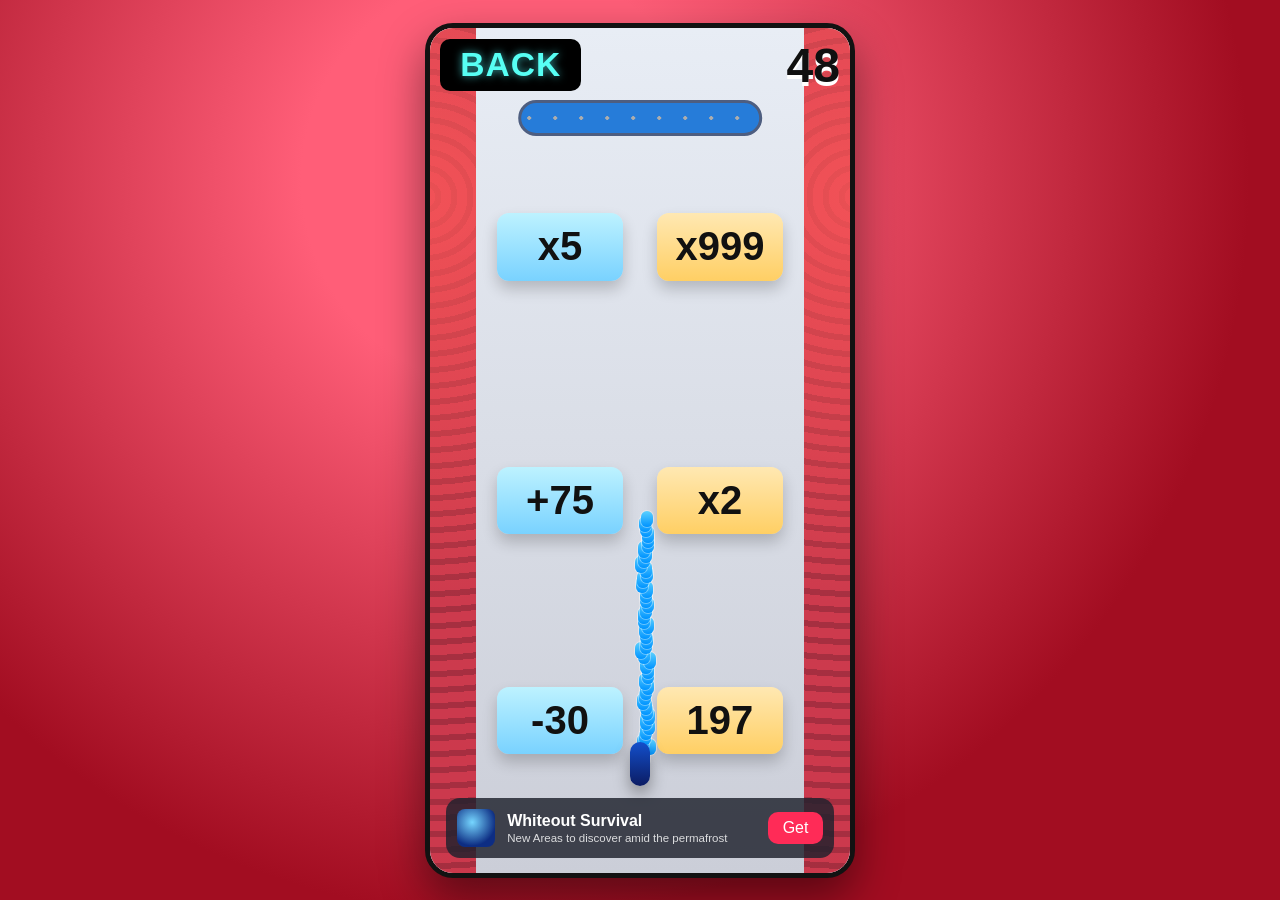
<file: phone-game/index.html>
<!DOCTYPE html>
<html lang="en">
  <head>
    <meta charset="UTF-8" />
    <meta name="viewport" content="width=device-width, initial-scale=1.0" />
    <title>Phone Crowd Runner</title>
    <link rel="stylesheet" href="styles.css" />
  </head>
  <body>
    <main class="phone-shell">
      <header class="hud-top">
        <button class="back">BACK</button>
        <div class="score" id="crowdCount">48</div>
      </header>

      <section class="track" id="track">
        <div class="roller"></div>

        <div class="gate-row" data-y="22">
          <button class="gate gate-blue" data-effect="multiply" data-value="5">x5</button>
          <button class="gate gate-gold" data-effect="bonus" data-value="999">x999</button>
        </div>

        <div class="gate-row" data-y="52">
          <button class="gate gate-blue" data-effect="add" data-value="75">+75</button>
          <button class="gate gate-gold" data-effect="multiply" data-value="2">x2</button>
        </div>

        <div class="gate-row" data-y="78">
          <button class="gate gate-blue" data-effect="subtract" data-value="30">-30</button>
          <button class="gate gate-gold" data-effect="add" data-value="197">197</button>
        </div>

        <div id="swarm" aria-hidden="true"></div>
        <div class="player" id="player"></div>
      </section>

      <footer class="ad-card">
        <div class="ad-icon"></div>
        <div>
          <strong>Whiteout Survival</strong>
          <p>New Areas to discover amid the permafrost</p>
        </div>
        <button class="install">Get</button>
      </footer>
    </main>

    <script src="app.js"></script>
  </body>
</html>
</file>
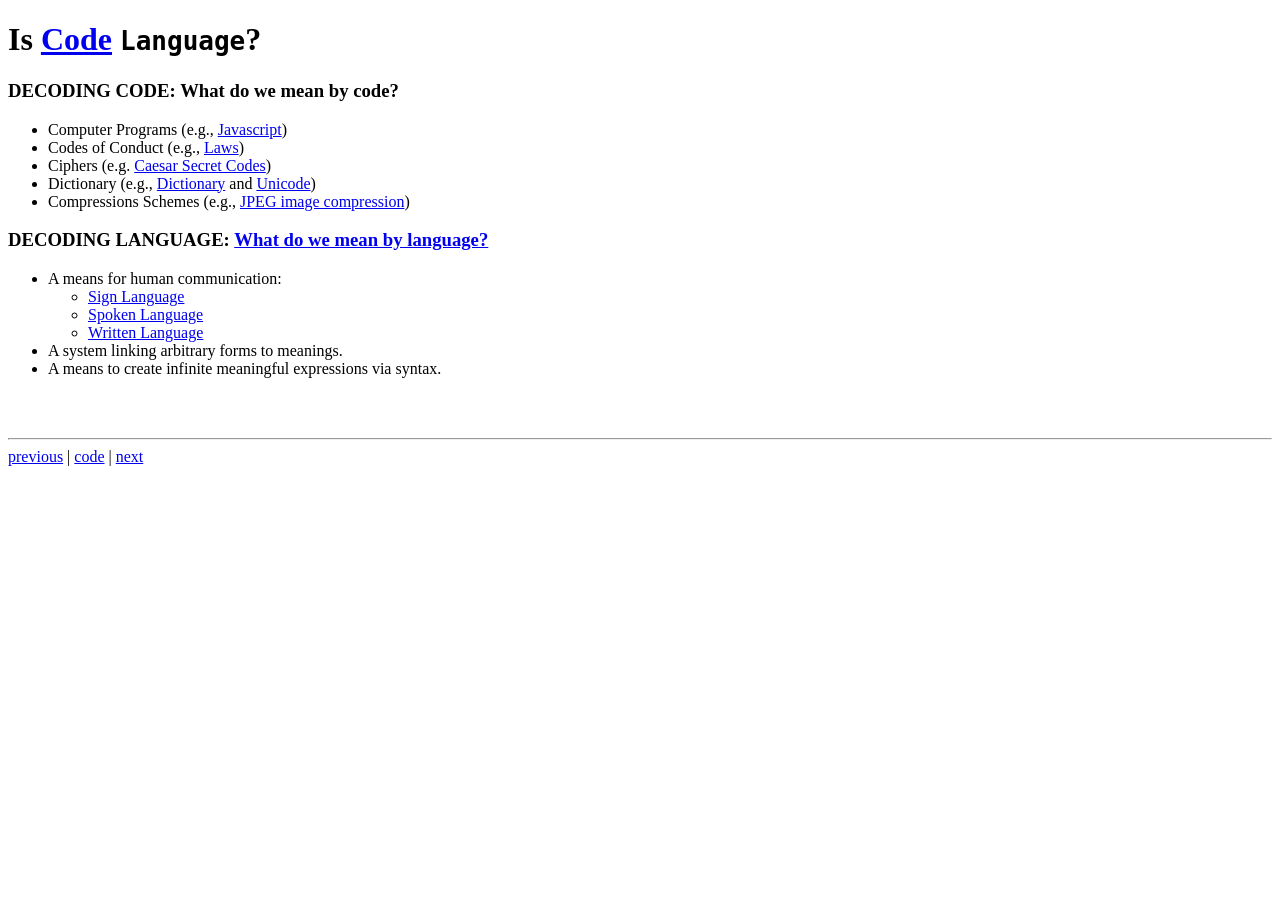
<file: workshop1/w2.html>
<!DOCTYPE html>

<!-- Bard College Language and Thinking 
     https://github.com/bardcollege/bardcollege.github.io

     Find another example of code or explanation of language and add it to the list.
     https://developer.mozilla.org/en-US/Learn/HTML/Introduction_to_HTML/Document_and_website_structure

-->

<html>

  <head>
    <title>Bard College Language and Thinking</title>
  </head>

  <body>

    <h1>Is <a href = "view-source:http://bardcollege.github.io/workshop1/w2.html">Code</a> <code>Language</code>?</h1>

    <h3>DECODING CODE: What do we mean by code?</h3>

    <ul>
      <li>Computer Programs (e.g., <a href = "https://developer.mozilla.org/en-US/Learn/Getting_started_with_the_web/JavaScript_basics">Javascript</a>)</li>
      <li>Codes of Conduct (e.g., <a href = "https://epic.org/privacy/terrorism/hr3162.html">Laws</a>)</li>
      <li>Ciphers (e.g. <a href = "http://www.simonsingh.net/The_Black_Chamber/caesar.html">Caesar Secret Codes</a>)</li>
      <li>Dictionary (e.g., <a href = "https://en.wikipedia.org/wiki/Dictionary">Dictionary</a> and <a href = "http://unicode.org/charts/">Unicode</a>)</li>
      <li>Compressions Schemes (e.g., <a href = "http://www.ams.org/samplings/feature-column/fcarc-image-compression">JPEG image compression</a>)</li>
    </ul>
        
    <h3>DECODING LANGUAGE: <a href="https://www.uio.no/studier/emner/hf/ikos/EXFAC03-AAS/h05/larestoff/linguistics/Chapter%201.(H05).pdf">What do we mean by language?</a></h3>

    <ul>
      <li>A means for human communication:
        <ul>
          <li><a href="https://www.nidcd.nih.gov/health/american-sign-language">Sign Language</a></li>
          <li><a href="https://en.wikipedia.org/wiki/Spoken_language">Spoken Language</a> </li>
          <li><a href ="http://mediengeschichte.dnb.de/DBSMZBN/Web/EN/Navigation/SoundsSymbolsScript/sounds_symbols_script_doorpage.html">Written Language</a></li>
        </ul>
      </li>
      <li>A system linking arbitrary forms to meanings.</li>
      <li>A means to create infinite meaningful expressions via syntax.</li>
    </ul>

    <br><br><hr>
    
    <a href = "w1.html">previous</a> |
    <a href = "view-source:http://bardcollege.github.io/workshop1/w2.html">code</a> |
    <a href = "w3.html">next</a>  
    
  </body>
  
</html>
</file>
<file: phone-game/styles.css>
:root {
  color-scheme: dark;
  --phone-width: min(92vw, 430px);
  --track-blue: #28a7ff;
  --track-gold: #ffd36b;
}

* {
  box-sizing: border-box;
}

body {
  margin: 0;
  font-family: "Trebuchet MS", "Segoe UI", sans-serif;
  min-height: 100vh;
  display: grid;
  place-items: center;
  background: radial-gradient(circle at 40% 20%, #ff5e78 0 20%, #a20d21 70%);
}

.phone-shell {
  width: var(--phone-width);
  height: min(95vh, 860px);
  border-radius: 28px;
  overflow: hidden;
  border: 5px solid #121212;
  box-shadow: 0 20px 45px rgba(0, 0, 0, 0.45);
  background: #ececf1;
  position: relative;
}

.hud-top {
  position: absolute;
  inset: 10px 10px auto;
  z-index: 4;
  display: flex;
  justify-content: space-between;
  align-items: center;
}

.back {
  border: 0;
  background: #000;
  color: #57fff4;
  font-size: clamp(1.2rem, 4vw, 2.1rem);
  font-weight: 900;
  letter-spacing: 1px;
  border-radius: 10px;
  padding: 0.2em 0.6em;
  text-shadow: 0 0 8px rgba(80, 246, 248, 0.7);
}

.score {
  font-size: clamp(1.7rem, 6vw, 3rem);
  color: #101010;
  font-weight: 900;
  text-shadow: 0 4px 0 #fff;
}

.track {
  position: absolute;
  inset: 0;
  padding: 3.8rem 1rem 6.6rem;
  background: linear-gradient(#e8edf5 0%, #cbced8 100%);
}

.track::before,
.track::after {
  content: "";
  position: absolute;
  top: 0;
  bottom: 0;
  width: 24%;
  background:
    radial-gradient(circle at 50% 20%, rgba(255, 62, 62, 0.8), transparent 60%),
    repeating-radial-gradient(circle at 50% 20%, #cc1f34 0 10px, #9f1225 10px 16px);
  opacity: 0.85;
}

.track::before {
  left: -13%;
}

.track::after {
  right: -13%;
}

.roller {
  position: absolute;
  top: 4.5rem;
  left: 50%;
  transform: translateX(-50%);
  width: 58%;
  height: 2.3rem;
  border-radius: 30px;
  background:
    radial-gradient(circle at 8px 50%, #adadad 0 2px, #267cd9 2px 100%),
    #267cd9;
  background-size: 26px 100%;
  border: 3px solid #4e5e80;
  z-index: 2;
}

.gate-row {
  position: absolute;
  left: 16%;
  width: 68%;
  display: flex;
  justify-content: space-between;
  top: calc(var(--y) * 1%);
}

.gate-row[data-y] {
  --y: attr(data-y number);
}

.gate {
  border: 0;
  font-size: clamp(1.6rem, 4vw, 2.5rem);
  font-weight: 900;
  color: #111;
  border-radius: 12px;
  min-width: 44%;
  min-height: 4.2rem;
  box-shadow: 0 8px 15px rgba(0, 0, 0, 0.2);
}

.gate-blue {
  background: linear-gradient(#bdf2ff, #79d2ff);
}

.gate-gold {
  background: linear-gradient(#ffe8b2, #ffcf64);
}

#swarm {
  position: absolute;
  inset: 0;
  pointer-events: none;
}

.runner {
  position: absolute;
  width: 12px;
  aspect-ratio: 1 / 1.4;
  border-radius: 6px;
  background: linear-gradient(#5cd1ff, #0093ff);
  box-shadow: 0 0 0 1px rgba(255, 255, 255, 0.35);
}

.player {
  position: absolute;
  bottom: 5.4rem;
  left: 50%;
  translate: -50% 0;
  width: 20px;
  height: 44px;
  border-radius: 12px;
  background: linear-gradient(#134fcb, #0c1c63);
  box-shadow: 0 8px 16px rgba(0, 0, 0, 0.35);
}

.ad-card {
  position: absolute;
  left: 1rem;
  right: 1rem;
  bottom: 0.9rem;
  z-index: 5;
  border-radius: 14px;
  background: rgba(30, 34, 44, 0.82);
  color: #fff;
  display: flex;
  align-items: center;
  gap: 0.75rem;
  padding: 0.7rem;
}

.ad-icon {
  width: 38px;
  height: 38px;
  border-radius: 8px;
  background: radial-gradient(circle at 40% 35%, #76d6ff, #0d2d83 70%);
}

.ad-card p {
  margin: 0.15rem 0 0;
  font-size: 0.72rem;
  opacity: 0.82;
}

.install {
  margin-left: auto;
  border: 0;
  color: #fff;
  background: #ff2b57;
  border-radius: 10px;
  padding: 0.45rem 0.9rem;
  font-size: 1rem;
}
</file>
